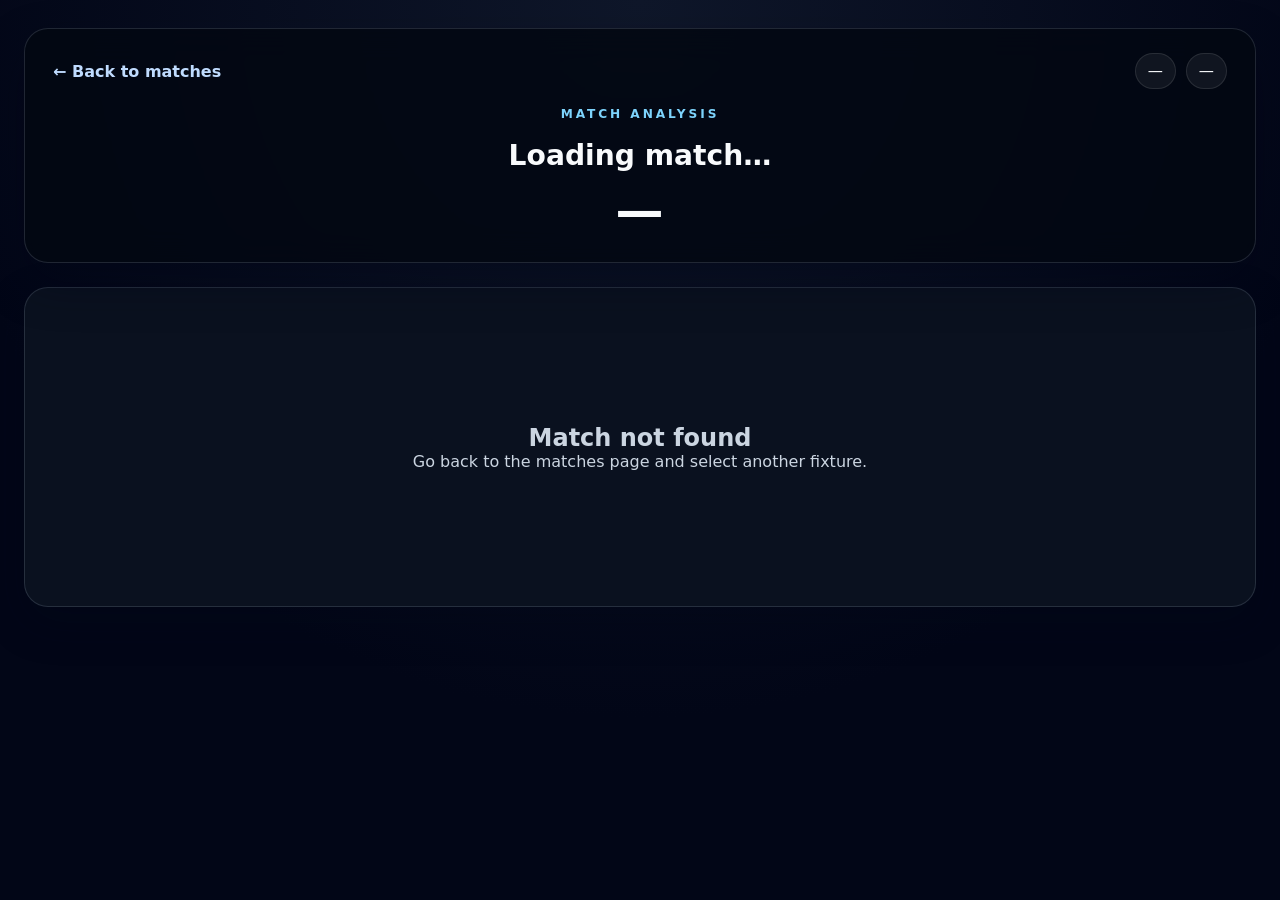
<file: pages/match_analysis/index.html>
<!DOCTYPE html>
<html lang="en">
  <head>
    <meta charset="UTF-8" />
    <meta name="viewport" content="width=device-width, initial-scale=1.0" />
    <title>Match Analysis</title>
    <link rel="stylesheet" href="./style.css" />
  </head>
  <body>
    <div class="page-shell">
      <header class="analysis-header">
        <div class="analysis-header__actions">
          <a class="back-link" href="/matches">← Back to matches</a>
          <div class="pill-group">
            <span class="pill" id="match-competition">—</span>
            <span class="pill" id="match-date">—</span>
          </div>
        </div>
        <div class="analysis-header__intro">
          <p class="eyebrow">Match analysis</p>
          <h1 id="match-title">Loading match…</h1>
          <div class="scoreline" id="scoreline">—</div>
        </div>
      </header>

      <main class="analysis-content">
        <section id="analysis-empty-state" class="empty-state" hidden></section>

        <section id="analysis-shell" class="analysis-shell" hidden>
          <div id="momentum-shell" class="momentum-host"></div>

          <section class="map-section" aria-label="Match map">
            <div class="tab-strip" id="tab-strip" role="tablist" aria-label="Analysis tabs"></div>

            <div class="player-selector-row">
              <section class="player-selector-panel player-selector-panel--a">
                <div class="map-team-heading">
                  <span class="map-team-heading__dot"></span>
                  <h3 id="team-a-name">Team A</h3>
                </div>
                <div id="team-a-selector" class="selector-holder"></div>
              </section>

              <section class="player-selector-panel player-selector-panel--b">
                <div class="map-team-heading">
                  <span class="map-team-heading__dot"></span>
                  <h3 id="team-b-name">Team B</h3>
                </div>
                <div id="team-b-selector" class="selector-holder"></div>
              </section>
            </div>

            <section class="panel map-stage" id="visual-panel" aria-label="Player maps">
              <div class="panel__heading panel__heading--center">
                <p class="panel__eyebrow">Active visual</p>
                <h3 id="active-visual-title">Heatmap</h3>
              </div>
              <div id="visual-placeholder" class="visual-placeholder">
                <div class="visual-placeholder__icon">◉</div>
                <h4 id="visual-placeholder-title">No visual mounted yet</h4>
                <p id="visual-placeholder-copy">Select a player from each side to begin exploring the match story.</p>
              </div>
            </section>
          </section>
        </section>
      </main>
    </div>

    <script type="module" src="./js/main.js"></script>
  </body>
</html>
</file>
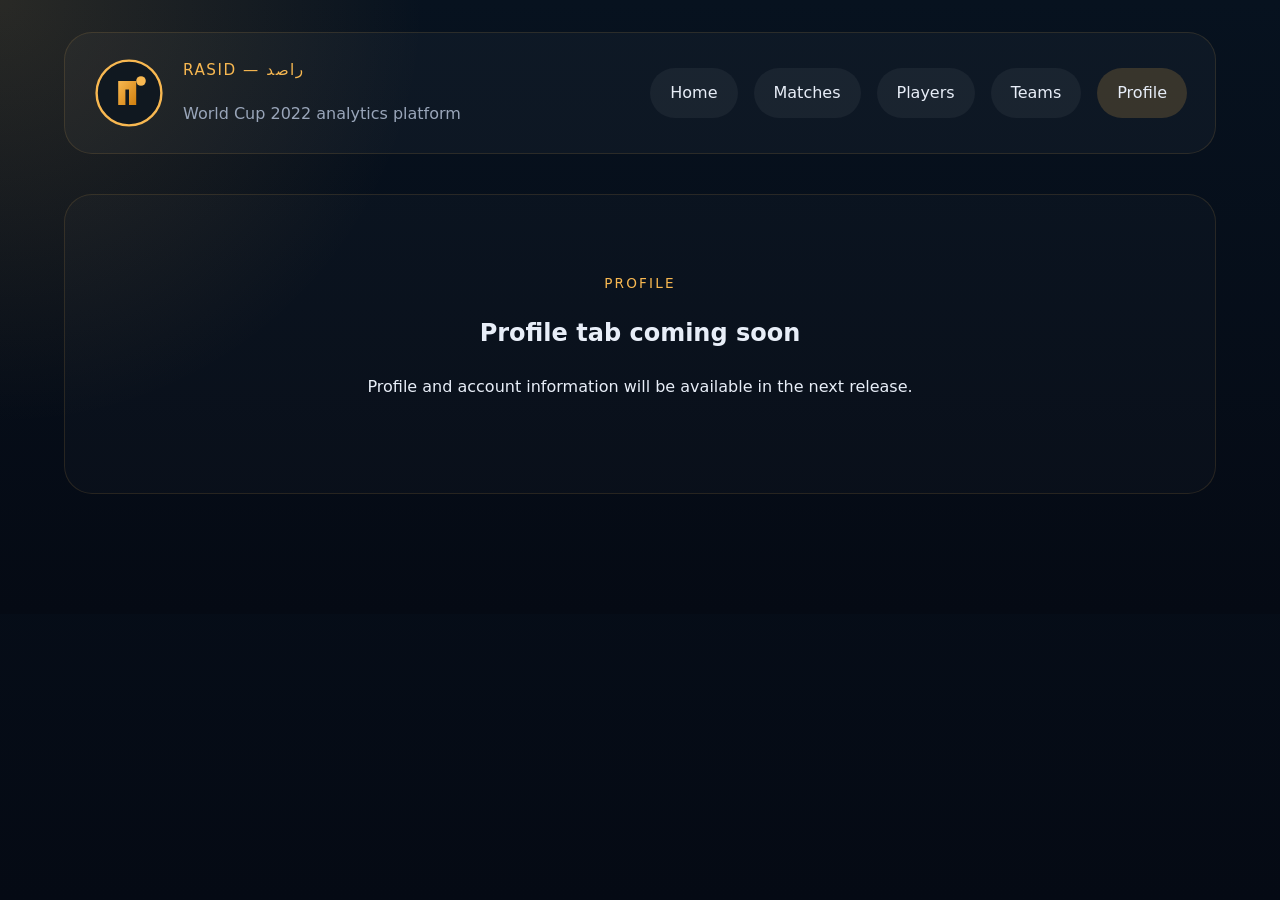
<file: pages/profile/profile.html>
<!DOCTYPE html>
<html lang="en">
<head>
  <meta charset="UTF-8" />
  <meta name="viewport" content="width=device-width, initial-scale=1.0" />
  <title>Rasid | راصد — Profile</title>
  <link rel="stylesheet" href="/pages/profile/profile.css" />
</head>
<body>
  <div class="page-shell">
    <nav class="top-nav">
      <div class="brand-signature">
        <div class="brand-mark">
          <svg viewBox="0 0 120 120" aria-hidden="true">
            <defs>
              <linearGradient id="brandGradient" x1="0%" y1="0%" x2="100%" y2="100%">
                <stop offset="0%" stop-color="#F8B851" />
                <stop offset="100%" stop-color="#D17F0D" />
              </linearGradient>
            </defs>
            <circle cx="60" cy="60" r="54" fill="#101820" stroke="#F8B851" stroke-width="4" />
            <path d="M42 80 L42 40 L72 40 L72 80 L60 80 L60 54 L54 54 L54 80 Z" fill="url(#brandGradient)" />
            <circle cx="80" cy="40" r="8" fill="#F8B851" />
          </svg>
        </div>
        <div>
          <p class="eyebrow">Rasid — راصد</p>
          <p class="nav-caption">World Cup 2022 analytics platform</p>
        </div>
      </div>
      <div class="nav-links">
        <a class="nav-link" href="/">Home</a>
        <a class="nav-link" href="/matches">Matches</a>
        <a class="nav-link" href="/players">Players</a>
        <a class="nav-link" href="/teams">Teams</a>
        <a class="nav-link active" href="/profile">Profile</a>
      </div>
    </nav>

    <main>
      <div class="section-panel compact-panel coming-soon-panel">
        <div>
          <p class="section-label">Profile</p>
          <h2>Profile tab coming soon</h2>
          <p>Profile and account information will be available in the next release.</p>
        </div>
      </div>
    </main>
  </div>

  <script src="/pages/profile/profile.js" defer></script>
</body>
</html>
</file>
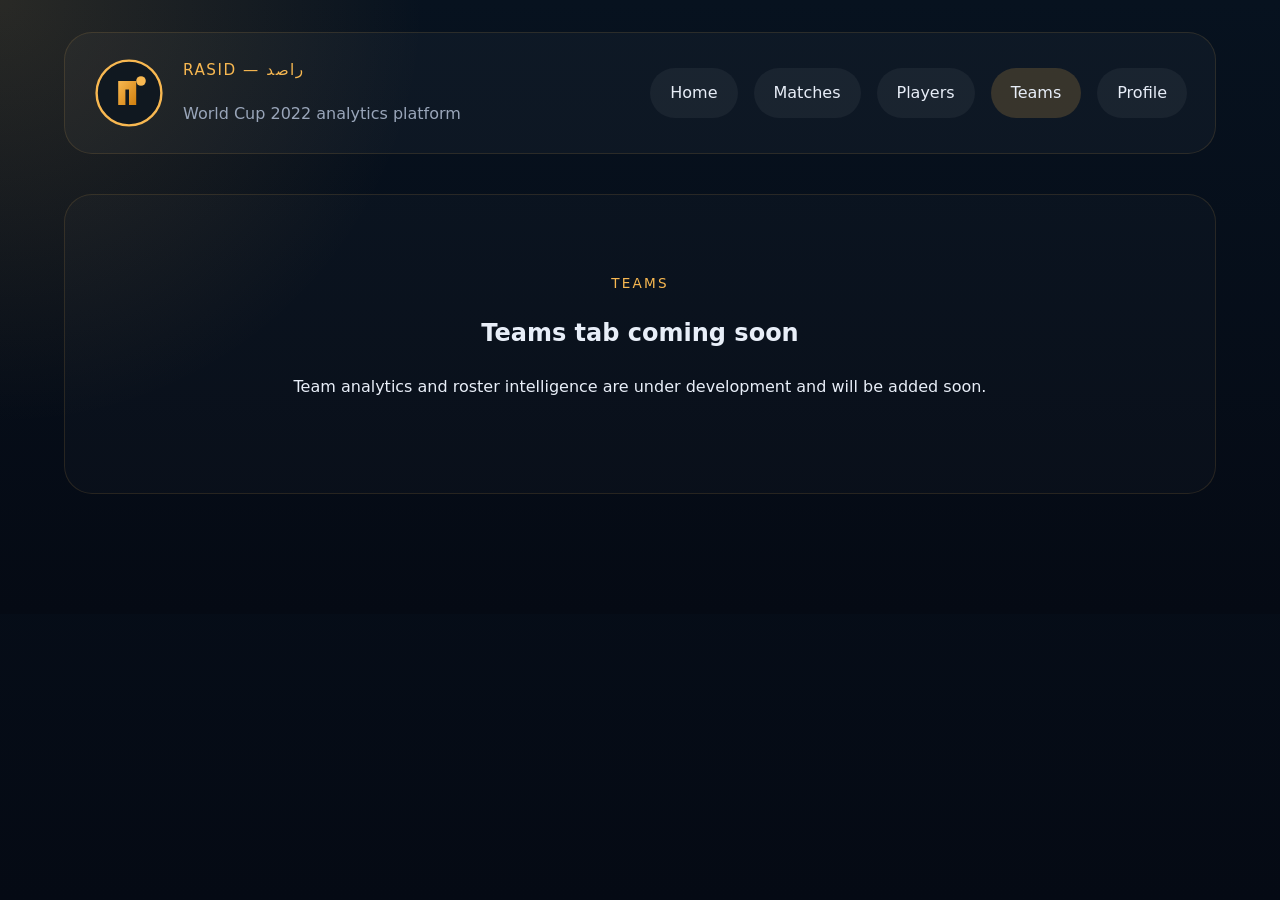
<file: pages/teams/teams.html>
<!DOCTYPE html>
<html lang="en">
<head>
  <meta charset="UTF-8" />
  <meta name="viewport" content="width=device-width, initial-scale=1.0" />
  <title>Rasid | راصد — Teams</title>
  <link rel="stylesheet" href="/pages/teams/teams.css" />
</head>
<body>
  <div class="page-shell">
    <nav class="top-nav">
      <div class="brand-signature">
        <div class="brand-mark">
          <svg viewBox="0 0 120 120" aria-hidden="true">
            <defs>
              <linearGradient id="brandGradient" x1="0%" y1="0%" x2="100%" y2="100%">
                <stop offset="0%" stop-color="#F8B851" />
                <stop offset="100%" stop-color="#D17F0D" />
              </linearGradient>
            </defs>
            <circle cx="60" cy="60" r="54" fill="#101820" stroke="#F8B851" stroke-width="4" />
            <path d="M42 80 L42 40 L72 40 L72 80 L60 80 L60 54 L54 54 L54 80 Z" fill="url(#brandGradient)" />
            <circle cx="80" cy="40" r="8" fill="#F8B851" />
          </svg>
        </div>
        <div>
          <p class="eyebrow">Rasid — راصد</p>
          <p class="nav-caption">World Cup 2022 analytics platform</p>
        </div>
      </div>
      <div class="nav-links">
        <a class="nav-link" href="/">Home</a>
        <a class="nav-link" href="/matches">Matches</a>
        <a class="nav-link" href="/players">Players</a>
        <a class="nav-link active" href="/teams">Teams</a>
        <a class="nav-link" href="/profile">Profile</a>
      </div>
    </nav>

    <main>
      <div class="section-panel compact-panel coming-soon-panel">
        <div>
          <p class="section-label">Teams</p>
          <h2>Teams tab coming soon</h2>
          <p>Team analytics and roster intelligence are under development and will be added soon.</p>
        </div>
      </div>
    </main>
  </div>

  <script src="/pages/teams/teams.js" defer></script>
</body>
</html>
</file>
<file: pages/match_analysis/style.css>
:root {
  color-scheme: dark;
  font-family: Inter, system-ui, -apple-system, BlinkMacSystemFont, "Segoe UI", sans-serif;
  background: #030712;
  color: #f5f7fb;
  --panel-bg: rgba(11, 18, 32, 0.95);
  --panel-border: rgba(148, 163, 184, 0.2);
  --text-muted: #94a3b8;
  --accent-a: #60a5fa;
  --accent-b: #f97316;
}

* {
  box-sizing: border-box;
}

body {
  margin: 0;
  min-height: 100vh;
  background: radial-gradient(circle at top, #0f172a 0%, #020617 65%, #020617 100%);
  color: #f8fafc;
}

button {
  font: inherit;
}

.page-shell {
  max-width: 1380px;
  margin: 0 auto;
  padding: 28px 24px 48px;
}

.analysis-header {
  position: sticky;
  top: 0;
  z-index: 10;
  display: flex;
  flex-direction: column;
  gap: 18px;
  padding: 24px 28px;
  border: 1px solid var(--panel-border);
  background: rgba(3, 7, 18, 0.86);
  border-radius: 24px;
  backdrop-filter: blur(16px);
  box-shadow: 0 20px 45px rgba(2, 6, 23, 0.35);
}

.analysis-header__actions {
  display: flex;
  justify-content: space-between;
  align-items: center;
  gap: 16px;
}

.pill-group {
  display: flex;
  gap: 10px;
  flex-wrap: wrap;
}

.eyebrow,
.panel__eyebrow {
  margin: 0 0 8px;
  font-size: 0.76rem;
  font-weight: 700;
  letter-spacing: 0.24em;
  text-transform: uppercase;
  color: #7dd3fc;
}

h1, h2, h3, h4, p {
  margin: 0;
}

.analysis-header__intro {
  display: flex;
  flex-direction: column;
  align-items: center;
  gap: 10px;
  text-align: center;
}

#match-title {
  font-size: clamp(1.6rem, 2.2vw, 2.4rem);
}

.scoreline {
  font-size: clamp(2rem, 4vw, 3rem);
  font-weight: 800;
  letter-spacing: 0.02em;
  display: flex;
  gap: 14px;
  justify-content: center;
  align-items: center;
}

.scoreline__team {
  font-weight: 800;
}

.scoreline__team--a {
  color: var(--accent-a);
}

.scoreline__team--b {
  color: var(--accent-b);
}

.scoreline__divider {
  color: #64748b;
}

.pill, .tab {
  border-radius: 999px;
  padding: 8px 12px;
  font-size: 0.95rem;
  background: rgba(255, 255, 255, 0.06);
  border: 1px solid rgba(255, 255, 255, 0.1);
  color: #f8fafc;
}

.back-link {
  color: #bfdbfe;
  text-decoration: none;
  font-weight: 600;
}

.analysis-content {
  margin-top: 24px;
}

.analysis-shell {
  display: flex;
  flex-direction: column;
  gap: 20px;
}

#analysis-shell[hidden] {
  display: none;
}

.empty-state,
.panel,
.tab-strip {
  border: 1px solid var(--panel-border);
  background: var(--panel-bg);
  border-radius: 24px;
  box-shadow: 0 16px 42px rgba(2, 6, 23, 0.25);
}

.empty-state {
  min-height: 320px;
  display: grid;
  place-items: center;
  text-align: center;
  color: #cbd5e1;
  padding: 24px;
}

.momentum-shell {
  display: flex;
  flex-direction: column;
  gap: 12px;
  padding: 16px 18px 18px;
  border: 1px solid var(--panel-border);
  background: linear-gradient(120deg, rgba(15, 23, 42, 0.84), rgba(2, 6, 23, 0.92));
  border-radius: 22px;
  box-shadow: 0 12px 30px rgba(2, 6, 23, 0.2);
}

.momentum-host {
  min-width: 0;
}

.map-section {
  display: flex;
  flex-direction: column;
  gap: 14px;
}

.momentum-shell__heading {
  display: flex;
  justify-content: space-between;
  align-items: center;
  gap: 12px;
  flex-wrap: wrap;
}

.momentum-shell__titles {
  display: flex;
  flex-direction: column;
  gap: 4px;
}

.momentum-svg {
  width: 100%;
  height: clamp(280px, 25vw, 320px);
  display: block;
}

.momentum-legend {
  display: flex;
  flex-wrap: wrap;
  gap: 12px;
  color: #cbd5e1;
  font-size: 0.9rem;
}

.momentum-legend__item {
  display: inline-flex;
  align-items: center;
  gap: 7px;
}

.momentum-legend__swatch {
  width: 12px;
  height: 12px;
  border-radius: 999px;
  display: inline-block;
  flex: 0 0 12px;
}

.momentum-empty {
  display: flex;
  align-items: center;
  justify-content: center;
  min-height: 120px;
  border: 1px dashed rgba(148, 163, 184, 0.3);
  border-radius: 16px;
  color: #cbd5e1;
  background: rgba(15, 23, 42, 0.24);
}

.tab-strip {
  display: flex;
  gap: 8px;
  flex-wrap: nowrap;
  overflow-x: auto;
  padding: 8px 10px;
  border-radius: 16px;
}

.tab {
  flex: 0 0 auto;
  padding: 7px 12px;
  font-size: 0.85rem;
  cursor: pointer;
  transition: transform 160ms ease, border-color 160ms ease, background 160ms ease;
}

.tab:hover {
  transform: translateY(-1px);
  border-color: rgba(125, 211, 252, 0.4);
}

.tab.is-active {
  background: linear-gradient(120deg, rgba(125, 211, 252, 0.16), rgba(14, 116, 144, 0.24));
  border-color: rgba(125, 211, 252, 0.52);
}

.player-selector-row {
  display: grid;
  grid-template-columns: repeat(2, minmax(0, 1fr));
  gap: 16px;
}

.player-selector-panel {
  display: flex;
  flex-direction: column;
  gap: 8px;
  min-width: 0;
  padding: 10px 12px;
  border: 1px solid var(--panel-border);
  border-radius: 16px;
  background: rgba(11, 18, 32, 0.78);
}

.map-team-heading {
  display: flex;
  align-items: center;
  gap: 8px;
  min-height: 22px;
  font-size: 0.92rem;
}

.player-selector-panel--a .map-team-heading__dot {
  background: var(--accent-a);
}

.player-selector-panel--b .map-team-heading__dot {
  background: var(--accent-b);
}

.map-team-heading__dot {
  width: 9px;
  height: 9px;
  flex: 0 0 9px;
  border-radius: 50%;
}

.map-stage {
  min-height: 0;
  padding: 4px 0 0;
  border: 0;
  background: transparent;
  box-shadow: none;
}

.panel--center {
  justify-content: flex-start;
}

.map-stage > .panel__heading {
  display: none;
}

.panel__heading {
  display: flex;
  flex-direction: column;
  gap: 4px;
}

.panel__heading--center {
  align-items: center;
  text-align: center;
}

.selector-holder {
  min-width: 0;
}

.player-selector {
  min-width: 0;
}

.player-selector__input {
  width: 100%;
  min-height: 40px;
  padding: 8px 36px 8px 12px;
  border: 1px solid color-mix(in srgb, var(--selector-accent) 42%, rgba(255, 255, 255, 0.16));
  border-radius: 10px;
  outline: none;
  background: rgba(2, 6, 23, 0.72);
  color: #f8fafc;
  font: inherit;
}

.player-selector__input:focus {
  border-color: var(--selector-accent);
  box-shadow: 0 0 0 3px color-mix(in srgb, var(--selector-accent) 18%, transparent);
}

.player-selector.is-disabled .player-selector__input {
  cursor: not-allowed;
  opacity: 0.6;
}

.visual-placeholder {
  flex: 1;
  display: flex;
  flex-direction: column;
  align-items: center;
  justify-content: center;
  gap: 10px;
  text-align: center;
  color: #cbd5e1;
  border: 1px dashed rgba(148, 163, 184, 0.3);
  border-radius: 18px;
  padding: 24px;
  min-height: 0;
}

.visual-root {
  display: flex;
  flex-direction: column;
  width: 100%;
  gap: 16px;
}

.visual-cards-grid {
  display: grid;
  align-items: start;
  gap: 18px;
  grid-template-columns: repeat(2, minmax(0, 1fr));
}

.visual-card {
  display: flex;
  flex-direction: column;
  min-width: 0;
  gap: 8px;
}

.visual-card__header {
  display: flex;
  align-items: center;
  gap: 8px;
  color: #f8fafc;
  min-height: 28px;
  padding: 0 2px;
}

.visual-card__dot {
  width: 10px;
  height: 10px;
  border-radius: 999px;
  display: inline-block;
}

.visual-card__body {
  width: 100%;
  min-height: 0;
}

.visual-loading {
  display: flex;
  align-items: center;
  justify-content: center;
  gap: 12px;
  min-height: 220px;
  padding: 20px;
  border-radius: 16px;
  border: 1px solid rgba(255, 255, 255, 0.08);
  background: rgba(15, 23, 42, 0.3);
}

.visual-loading__spinner {
  width: 28px;
  height: 28px;
  border-radius: 999px;
  border: 3px solid rgba(125, 211, 252, 0.25);
  border-top-color: #7dd3fc;
  animation: spin 0.8s linear infinite;
}

.visual-loading__text {
  display: flex;
  flex-direction: column;
  align-items: flex-start;
  gap: 3px;
  color: #e2e8f0;
}

.visual-loading__text span {
  color: #94a3b8;
  font-size: 0.9rem;
}

.visual-empty {
  display: flex;
  align-items: center;
  justify-content: center;
  min-height: 220px;
  border-radius: 18px;
  border: 1px dashed rgba(148, 163, 184, 0.3);
  color: #cbd5e1;
  background: rgba(15, 23, 42, 0.24);
  padding: 20px;
  text-align: center;
}

.visual-placeholder__icon {
  font-size: 2.2rem;
  color: #7dd3fc;
}

.heatmap-wrapper {
  display: flex;
  flex-direction: column;
  gap: 12px;
  flex: 1;
}

.heatmap-legend {
  display: flex;
  flex-wrap: wrap;
  gap: 10px;
  align-items: center;
}

.heatmap-chip {
  display: inline-flex;
  align-items: center;
  gap: 8px;
  padding: 7px 10px;
  border-radius: 999px;
  background: rgba(255, 255, 255, 0.06);
  border: 1px solid rgba(255, 255, 255, 0.1);
  font-size: 0.9rem;
  color: #f8fafc;
}

.heatmap-chip--muted {
  color: #94a3b8;
}

.heatmap-chip__swatch {
  width: 10px;
  height: 10px;
  border-radius: 999px;
  box-shadow: 0 0 0 1px rgba(255, 255, 255, 0.2);
}

.heatmap-pitch {
  border: 1px solid rgba(255, 255, 255, 0.08);
  border-radius: 18px;
  overflow: hidden;
  background: linear-gradient(180deg, rgba(22, 59, 45, 0.93), rgba(9, 24, 19, 0.95));
  min-height: 320px;
  aspect-ratio: 120 / 80;
}

.visual-placeholder--active {
  justify-content: flex-start;
  align-items: stretch;
  padding: 14px;
}

.visual-placeholder--active > :not(#visual-root) {
  display: none;
}

.shotmap-wrapper {
  display: flex;
  flex-direction: column;
  gap: 12px;
  flex: 1;
  position: relative;
}

.shotmap-stats {
  display: flex;
  flex-wrap: wrap;
  gap: 8px;
}

.shotmap-chip {
  display: flex;
  flex-direction: column;
  gap: 2px;
  min-width: 90px;
  padding: 8px 10px;
  border-radius: 12px;
  background: rgba(255, 255, 255, 0.06);
  border: 1px solid rgba(255, 255, 255, 0.12);
}

.shotmap-chip__label {
  font-size: 0.72rem;
  text-transform: uppercase;
  letter-spacing: 0.08em;
  color: #94a3b8;
}

.shotmap-chip__value {
  font-size: 1rem;
  color: #f8fafc;
}

.shotmap-pitch {
  border: 1px solid rgba(255, 255, 255, 0.08);
  border-radius: 18px;
  overflow: hidden;
  background: linear-gradient(180deg, rgba(22, 59, 45, 0.93), rgba(9, 24, 19, 0.95));
  min-height: 320px;
  aspect-ratio: 120 / 80;
  position: relative;
}

.shotmap-empty {
  display: flex;
  align-items: center;
  justify-content: center;
  min-height: 220px;
  border-radius: 18px;
  border: 1px dashed rgba(148, 163, 184, 0.3);
  color: #cbd5e1;
  background: rgba(15, 23, 42, 0.24);
}

.shotmap-tooltip {
  position: absolute;
  z-index: 2;
  display: flex;
  flex-direction: column;
  gap: 3px;
  min-width: 110px;
  padding: 8px 10px;
  border-radius: 10px;
  background: rgba(15, 23, 42, 0.95);
  border: 1px solid rgba(255, 255, 255, 0.16);
  box-shadow: 0 12px 24px rgba(2, 6, 23, 0.36);
  color: #f8fafc;
  font-size: 0.8rem;
  pointer-events: none;
}

.passmap-wrapper {
  display: flex;
  flex-direction: column;
  gap: 12px;
  flex: 1;
  position: relative;
}

.passmap-stats {
  display: flex;
  flex-wrap: wrap;
  gap: 8px;
}

.passmap-chip {
  display: flex;
  flex-direction: column;
  gap: 2px;
  min-width: 92px;
  padding: 8px 10px;
  border-radius: 12px;
  background: rgba(255, 255, 255, 0.06);
  border: 1px solid rgba(255, 255, 255, 0.12);
}

.passmap-chip__label {
  font-size: 0.72rem;
  text-transform: uppercase;
  letter-spacing: 0.08em;
  color: #94a3b8;
}

.passmap-chip__value {
  font-size: 1rem;
  color: #f8fafc;
}

.passmap-controls {
  display: flex;
  align-items: center;
}

.passmap-toggle {
  display: inline-flex;
  align-items: center;
  gap: 8px;
  color: #cbd5e1;
  font-size: 0.9rem;
}

.passmap-pitch {
  border: 1px solid rgba(255, 255, 255, 0.08);
  border-radius: 18px;
  overflow: hidden;
  background: linear-gradient(180deg, rgba(22, 59, 45, 0.93), rgba(9, 24, 19, 0.95));
  min-height: 320px;
  aspect-ratio: 120 / 80;
  position: relative;
}

.passmap-empty {
  display: flex;
  align-items: center;
  justify-content: center;
  min-height: 220px;
  border-radius: 18px;
  border: 1px dashed rgba(148, 163, 184, 0.3);
  color: #cbd5e1;
  background: rgba(15, 23, 42, 0.24);
}

.passmap-tooltip {
  position: absolute;
  z-index: 2;
  display: flex;
  flex-direction: column;
  gap: 3px;
  min-width: 120px;
  padding: 8px 10px;
  border-radius: 10px;
  background: rgba(15, 23, 42, 0.95);
  border: 1px solid rgba(255, 255, 255, 0.16);
  box-shadow: 0 12px 24px rgba(2, 6, 23, 0.36);
  color: #f8fafc;
  font-size: 0.8rem;
  pointer-events: none;
}

.touchmap-wrapper {
  display: flex;
  flex-direction: column;
  gap: 12px;
  flex: 1;
}

.touchmap-stats {
  display: flex;
  flex-wrap: wrap;
  gap: 8px;
}

.touchmap-chip {
  display: flex;
  flex-direction: column;
  gap: 2px;
  min-width: 110px;
  padding: 8px 10px;
  border-radius: 12px;
  background: rgba(255, 255, 255, 0.06);
  border: 1px solid rgba(255, 255, 255, 0.12);
}

.touchmap-chip__label {
  font-size: 0.72rem;
  text-transform: uppercase;
  letter-spacing: 0.08em;
  color: #94a3b8;
}

.touchmap-chip__value {
  font-size: 1rem;
  color: #f8fafc;
}

.touchmap-thirdbar {
  display: flex;
  flex-direction: column;
  gap: 8px;
  padding: 10px 12px;
  border-radius: 14px;
  background: rgba(255, 255, 255, 0.04);
  border: 1px solid rgba(255, 255, 255, 0.08);
}

.touchmap-thirdbar__item {
  display: grid;
  grid-template-columns: 34px minmax(0, 1fr) 44px;
  align-items: center;
  gap: 8px;
  color: #cbd5e1;
  font-size: 0.85rem;
}

.touchmap-thirdbar__track {
  height: 8px;
  border-radius: 999px;
  background: rgba(255, 255, 255, 0.08);
  overflow: hidden;
}

.touchmap-thirdbar__fill {
  display: block;
  height: 100%;
  border-radius: inherit;
  background: linear-gradient(90deg, rgba(56, 189, 248, 0.85), rgba(34, 211, 238, 0.4));
}

.touchmap-pitch {
  border: 1px solid rgba(255, 255, 255, 0.08);
  border-radius: 18px;
  overflow: hidden;
  background: linear-gradient(180deg, rgba(22, 59, 45, 0.93), rgba(9, 24, 19, 0.95));
  min-height: 320px;
  aspect-ratio: 120 / 80;
}

.touchmap-empty {
  display: flex;
  align-items: center;
  justify-content: center;
  min-height: 220px;
  border-radius: 18px;
  border: 1px dashed rgba(148, 163, 184, 0.3);
  color: #cbd5e1;
  background: rgba(15, 23, 42, 0.24);
}

.defensivemap-wrapper {
  display: flex;
  flex-direction: column;
  gap: 12px;
  flex: 1;
}

.defensivemap-stats {
  display: flex;
  flex-wrap: wrap;
  gap: 8px;
}

.defensivemap-chip {
  display: flex;
  flex-direction: column;
  gap: 2px;
  min-width: 96px;
  padding: 8px 10px;
  border-radius: 12px;
  background: rgba(255, 255, 255, 0.06);
  border: 1px solid rgba(255, 255, 255, 0.12);
}

.defensivemap-chip__label {
  font-size: 0.72rem;
  text-transform: uppercase;
  letter-spacing: 0.08em;
  color: #94a3b8;
}

.defensivemap-chip__value {
  font-size: 1rem;
  color: #f8fafc;
}

.defensivemap-legend {
  display: flex;
  flex-wrap: wrap;
  gap: 10px;
  color: #cbd5e1;
  font-size: 0.9rem;
}

.defensivemap-legend__item {
  display: inline-flex;
  align-items: center;
  gap: 6px;
}

.defensivemap-pitch {
  border: 1px solid rgba(255, 255, 255, 0.08);
  border-radius: 18px;
  overflow: hidden;
  background: linear-gradient(180deg, rgba(22, 59, 45, 0.93), rgba(9, 24, 19, 0.95));
  min-height: 320px;
  aspect-ratio: 120 / 80;
}

.defensivemap-empty {
  display: flex;
  align-items: center;
  justify-content: center;
  min-height: 220px;
  border-radius: 18px;
  border: 1px dashed rgba(148, 163, 184, 0.3);
  color: #cbd5e1;
  background: rgba(15, 23, 42, 0.24);
}

.deliverymap-wrapper {
  display: flex;
  flex-direction: column;
  gap: 12px;
  flex: 1;
}

.deliverymap-stats {
  display: flex;
  flex-wrap: wrap;
  gap: 8px;
}

.deliverymap-chip {
  display: flex;
  flex-direction: column;
  gap: 2px;
  min-width: 92px;
  padding: 8px 10px;
  border-radius: 12px;
  background: rgba(255, 255, 255, 0.06);
  border: 1px solid rgba(255, 255, 255, 0.12);
}

.deliverymap-chip__label {
  font-size: 0.72rem;
  text-transform: uppercase;
  letter-spacing: 0.08em;
  color: #94a3b8;
}

.deliverymap-chip__value {
  font-size: 1rem;
  color: #f8fafc;
}

.deliverymap-toggles {
  display: flex;
  flex-wrap: wrap;
  gap: 8px;
}

.deliverymap-toggle {
  border: 1px solid rgba(255, 255, 255, 0.16);
  border-radius: 999px;
  padding: 7px 10px;
  background: rgba(255, 255, 255, 0.05);
  color: #cbd5e1;
  cursor: pointer;
}

.deliverymap-toggle.is-active {
  background: rgba(52, 211, 153, 0.16);
  color: #f8fafc;
  border-color: rgba(52, 211, 153, 0.45);
}

.deliverymap-legend {
  display: flex;
  flex-wrap: wrap;
  gap: 12px;
  color: #cbd5e1;
  font-size: 0.9rem;
}

.deliverymap-legend__item {
  display: inline-flex;
  align-items: center;
  gap: 7px;
}

.deliverymap-legend__swatch {
  width: 10px;
  height: 10px;
  border-radius: 999px;
  display: inline-block;
  border: 1px solid rgba(255, 255, 255, 0.24);
}

.deliverymap-legend__swatch--accurate {
  background: #34d399;
}

.deliverymap-legend__swatch--inaccurate {
  background: #f59e0b;
}

.deliverymap-pitch {
  border: 1px solid rgba(255, 255, 255, 0.08);
  border-radius: 18px;
  overflow: hidden;
  background: linear-gradient(180deg, rgba(22, 59, 45, 0.93), rgba(9, 24, 19, 0.95));
  min-height: 320px;
  aspect-ratio: 120 / 80;
}

.deliverymap-empty {
  display: flex;
  align-items: center;
  justify-content: center;
  min-height: 220px;
  border-radius: 18px;
  border: 1px dashed rgba(148, 163, 184, 0.3);
  color: #cbd5e1;
  background: rgba(15, 23, 42, 0.24);
}

.radar-wrapper {
  display: flex;
  flex-direction: column;
  gap: 14px;
  flex: 1;
}

.radar-legend {
  display: flex;
  flex-wrap: wrap;
  gap: 8px;
}

.radar-chip {
  display: inline-flex;
  align-items: center;
  gap: 8px;
  padding: 7px 10px;
  border-radius: 999px;
  background: rgba(255, 255, 255, 0.06);
  border: 1px solid rgba(255, 255, 255, 0.12);
  color: #f8fafc;
  font-size: 0.9rem;
}

.radar-chip__swatch {
  width: 10px;
  height: 10px;
  border-radius: 999px;
  display: inline-block;
}

.radar-chart {
  border: 1px solid rgba(255, 255, 255, 0.08);
  border-radius: 18px;
  padding: 12px;
  background: linear-gradient(180deg, rgba(15, 23, 42, 0.35), rgba(2, 6, 23, 0.5));
}

.radar-svg {
  display: block;
  width: 100%;
  height: auto;
}

.radar-table {
  display: flex;
  flex-direction: column;
  border: 1px solid rgba(255, 255, 255, 0.1);
  border-radius: 14px;
  overflow: hidden;
  background: rgba(15, 23, 42, 0.22);
}

.radar-table__row {
  display: grid;
  grid-template-columns: minmax(120px, 1.2fr) minmax(80px, 1fr) minmax(80px, 1fr);
  gap: 8px;
  padding: 9px 10px;
  color: #e2e8f0;
  font-size: 0.92rem;
}

.radar-table__row:not(:last-child) {
  border-bottom: 1px solid rgba(255, 255, 255, 0.08);
}

.radar-table__row--head {
  font-size: 0.75rem;
  text-transform: uppercase;
  letter-spacing: 0.08em;
  color: #94a3b8;
  background: rgba(255, 255, 255, 0.05);
}

.radar-empty {
  display: flex;
  flex-direction: column;
  justify-content: center;
  align-items: center;
  gap: 8px;
  min-height: 280px;
  border-radius: 18px;
  border: 1px dashed rgba(148, 163, 184, 0.3);
  color: #cbd5e1;
  background: rgba(15, 23, 42, 0.24);
  text-align: center;
  padding: 20px;
}

@keyframes spin {
  to {
    transform: rotate(360deg);
  }
}

@media (max-width: 980px) {
  .analysis-grid {
    grid-template-columns: 1fr;
  }

  .panel--center {
    order: -1;
  }

  .visual-cards-grid {
    grid-template-columns: 1fr;
  }
}

@media (max-width: 640px) {
  .page-shell {
    padding: 18px 14px 32px;
  }

  .analysis-header,
  .panel,
  .tab-strip {
    border-radius: 18px;
  }

  .analysis-header__actions {
    flex-direction: column;
    align-items: flex-start;
  }

  .scoreline {
    flex-wrap: wrap;
    gap: 8px;
  }
}

.map-stage {
  min-height: 0;
  padding: 4px 0 0;
  border: 0;
  background: transparent;
  box-shadow: none;
}

.map-stage > .panel__heading {
  display: none;
}

.visual-placeholder--active {
  min-height: 0;
  padding: 0;
  border: 0;
}

.visual-root,
.visual-cards-grid,
.visual-card,
.visual-card__body,
.heatmap-wrapper,
.shotmap-wrapper,
.passmap-wrapper,
.touchmap-wrapper,
.defensivemap-wrapper,
.deliverymap-wrapper {
  width: 100%;
  min-width: 0;
}

.visual-cards-grid {
  grid-template-columns: repeat(2, minmax(0, 1fr));
  align-items: start;
  gap: 18px;
}

.visual-card {
  gap: 8px;
}

.visual-card__header {
  min-height: 28px;
  padding: 0 2px;
}

.heatmap-wrapper,
.shotmap-wrapper,
.passmap-wrapper,
.touchmap-wrapper,
.defensivemap-wrapper,
.deliverymap-wrapper {
  gap: 8px;
}

.heatmap-legend {
  display: none;
}

.heatmap-pitch,
.shotmap-pitch,
.passmap-pitch,
.touchmap-pitch,
.defensivemap-pitch,
.deliverymap-pitch {
  order: 1;
  width: 100%;
  height: auto;
  min-height: 0;
  aspect-ratio: 105 / 68;
}

.heatmap-pitch svg,
.shotmap-pitch svg,
.passmap-pitch svg,
.touchmap-pitch svg,
.defensivemap-pitch svg,
.deliverymap-pitch svg {
  display: block;
  width: 100%;
  height: 100%;
}

.shotmap-stats,
.passmap-stats,
.touchmap-stats,
.defensivemap-stats,
.deliverymap-stats {
  order: 2;
  gap: 6px;
  margin-top: 2px;
}

.shotmap-chip,
.passmap-chip,
.touchmap-chip,
.defensivemap-chip,
.deliverymap-chip {
  display: inline-flex;
  flex-direction: row;
  align-items: baseline;
  gap: 6px;
  min-width: 0;
  padding: 5px 8px;
  border-radius: 8px;
}

.shotmap-chip__label,
.passmap-chip__label,
.touchmap-chip__label,
.defensivemap-chip__label,
.deliverymap-chip__label {
  font-size: 0.68rem;
  letter-spacing: 0.03em;
  white-space: nowrap;
}

.shotmap-chip__value,
.passmap-chip__value,
.touchmap-chip__value,
.defensivemap-chip__value,
.deliverymap-chip__value {
  font-size: 0.82rem;
  white-space: nowrap;
}

.passmap-controls,
.deliverymap-toggles {
  order: 0;
}

.touchmap-thirdbar {
  order: 3;
  flex-direction: row;
  gap: 2px;
  padding: 4px 0 0;
  border: 0;
  background: transparent;
}

.touchmap-thirdbar__item {
  flex: 1;
  grid-template-columns: minmax(0, 1fr) auto;
  gap: 3px 6px;
  font-size: 0.72rem;
}

.touchmap-thirdbar__label {
  font-size: 0.68rem;
}

.touchmap-thirdbar__track {
  grid-column: 1 / -1;
  height: 5px;
  border-radius: 0;
  background: rgba(255, 255, 255, 0.1);
}

.deliverymap-legend {
  order: 3;
}

.radar-wrapper {
  width: min(100%, 860px);
  margin: 0 auto;
}

.radar-chart {
  width: min(100%, 620px);
  margin: 0 auto;
  aspect-ratio: 1;
}

.radar-svg {
  height: 100%;
}

.radar-table {
  width: 100%;
}

@media (max-width: 900px) {
  .player-selector-row,
  .visual-cards-grid {
    grid-template-columns: minmax(0, 1fr);
  }

  .player-selector-panel {
    width: 100%;
  }
}
</file>
<file: pages/profile/profile.css>
:root {
  --bg: #07121f;
  --surface: #111b2d;
  --surface-strong: #0f172b;
  --text: #e8eef8;
  --muted: #99a5b9;
  --accent: #f8b851;
  --accent-dark: #d17f0d;
  --border: rgba(248, 184, 81, 0.12);
  --shadow: 0 28px 70px rgba(0, 0, 0, 0.22);
  font-family: Inter, ui-sans-serif, system-ui, -apple-system, BlinkMacSystemFont, "Segoe UI", sans-serif;
}

* {
  box-sizing: border-box;
}

html, body {
  margin: 0;
  min-height: 100%;
  background: radial-gradient(circle at top left, rgba(248, 184, 81, 0.14), transparent 30%),
              linear-gradient(180deg, #07121f 0%, #050a14 100%);
  color: var(--text);
}

body {
  line-height: 1.65;
}

.page-shell {
  max-width: 1200px;
  margin: 0 auto;
  padding: 32px 24px 80px;
}

/* NAVIGATION */
.top-nav {
  display: flex;
  flex-wrap: wrap;
  justify-content: space-between;
  align-items: center;
  gap: 24px;
  margin-bottom: 40px;
  padding: 24px 28px;
  background: rgba(255, 255, 255, 0.03);
  border: 1px solid var(--border);
  border-radius: 28px;
}

.brand-signature {
  display: flex;
  align-items: center;
  gap: 18px;
}

.brand-mark {
  width: 72px;
  height: 72px;
}

.eyebrow {
  margin: 0 0 18px;
  font-size: 0.95rem;
  letter-spacing: 0.1em;
  text-transform: uppercase;
  color: var(--accent);
}

.nav-caption {
  margin: 0;
  color: var(--muted);
}

.nav-links {
  display: flex;
  gap: 16px;
  flex-wrap: wrap;
}

.nav-link {
  border: none;
  background: rgba(255, 255, 255, 0.05);
  color: var(--text);
  padding: 12px 20px;
  border-radius: 999px;
  cursor: pointer;
  text-decoration: none;
  transition: background 180ms ease;
}

.nav-link.active,
.nav-link:hover {
  background: rgba(248, 184, 81, 0.18);
}

/* PANELS */
.section-panel {
  margin-bottom: 40px;
  padding: 36px 32px;
  background: rgba(255, 255, 255, 0.02);
  border: 1px solid var(--border);
  border-radius: 28px;
}

.compact-panel {
  padding: 28px;
}

.section-label {
  margin: 0 0 12px;
  text-transform: uppercase;
  font-size: 0.85rem;
  letter-spacing: 0.16em;
  color: var(--accent);
}

.coming-soon-panel {
  margin-top: 30px;
  display: flex;
  justify-content: center;
  align-items: center;
  text-align: center;
  min-height: 300px;
  background: rgba(255, 255, 255, 0.02);
  border: 1px solid var(--border);
  border-radius: 28px;
}

/* RESPONSIVENESS */
@media (max-width: 980px) {
  .top-nav {
    padding: 20px;
  }
}

@media (max-width: 700px) {
  .nav-links {
    width: 100%;
    justify-content: space-between;
  }
}

@media (max-width: 640px) {
  .page-shell {
    padding: 22px 18px 48px;
  }
}
</file>
<file: pages/teams/teams.css>
:root {
  --bg: #07121f;
  --surface: #111b2d;
  --surface-strong: #0f172b;
  --text: #e8eef8;
  --muted: #99a5b9;
  --accent: #f8b851;
  --accent-dark: #d17f0d;
  --border: rgba(248, 184, 81, 0.12);
  --shadow: 0 28px 70px rgba(0, 0, 0, 0.22);
  font-family: Inter, ui-sans-serif, system-ui, -apple-system, BlinkMacSystemFont, "Segoe UI", sans-serif;
}

* {
  box-sizing: border-box;
}

html, body {
  margin: 0;
  min-height: 100%;
  background: radial-gradient(circle at top left, rgba(248, 184, 81, 0.14), transparent 30%),
              linear-gradient(180deg, #07121f 0%, #050a14 100%);
  color: var(--text);
}

body {
  line-height: 1.65;
}

.page-shell {
  max-width: 1200px;
  margin: 0 auto;
  padding: 32px 24px 80px;
}

/* NAVIGATION */
.top-nav {
  display: flex;
  flex-wrap: wrap;
  justify-content: space-between;
  align-items: center;
  gap: 24px;
  margin-bottom: 40px;
  padding: 24px 28px;
  background: rgba(255, 255, 255, 0.03);
  border: 1px solid var(--border);
  border-radius: 28px;
}

.brand-signature {
  display: flex;
  align-items: center;
  gap: 18px;
}

.brand-mark {
  width: 72px;
  height: 72px;
}

.eyebrow {
  margin: 0 0 18px;
  font-size: 0.95rem;
  letter-spacing: 0.1em;
  text-transform: uppercase;
  color: var(--accent);
}

.nav-caption {
  margin: 0;
  color: var(--muted);
}

.nav-links {
  display: flex;
  gap: 16px;
  flex-wrap: wrap;
}

.nav-link {
  border: none;
  background: rgba(255, 255, 255, 0.05);
  color: var(--text);
  padding: 12px 20px;
  border-radius: 999px;
  cursor: pointer;
  text-decoration: none;
  transition: background 180ms ease;
}

.nav-link.active,
.nav-link:hover {
  background: rgba(248, 184, 81, 0.18);
}

/* PANELS */
.section-panel {
  margin-bottom: 40px;
  padding: 36px 32px;
  background: rgba(255, 255, 255, 0.02);
  border: 1px solid var(--border);
  border-radius: 28px;
}

.compact-panel {
  padding: 28px;
}

.section-label {
  margin: 0 0 12px;
  text-transform: uppercase;
  font-size: 0.85rem;
  letter-spacing: 0.16em;
  color: var(--accent);
}

.coming-soon-panel {
  margin-top: 30px;
  display: flex;
  justify-content: center;
  align-items: center;
  text-align: center;
  min-height: 300px;
  background: rgba(255, 255, 255, 0.02);
  border: 1px solid var(--border);
  border-radius: 28px;
}

/* RESPONSIVENESS */
@media (max-width: 980px) {
  .top-nav {
    padding: 20px;
  }
}

@media (max-width: 700px) {
  .nav-links {
    width: 100%;
    justify-content: space-between;
  }
}

@media (max-width: 640px) {
  .page-shell {
    padding: 22px 18px 48px;
  }
}
</file>
